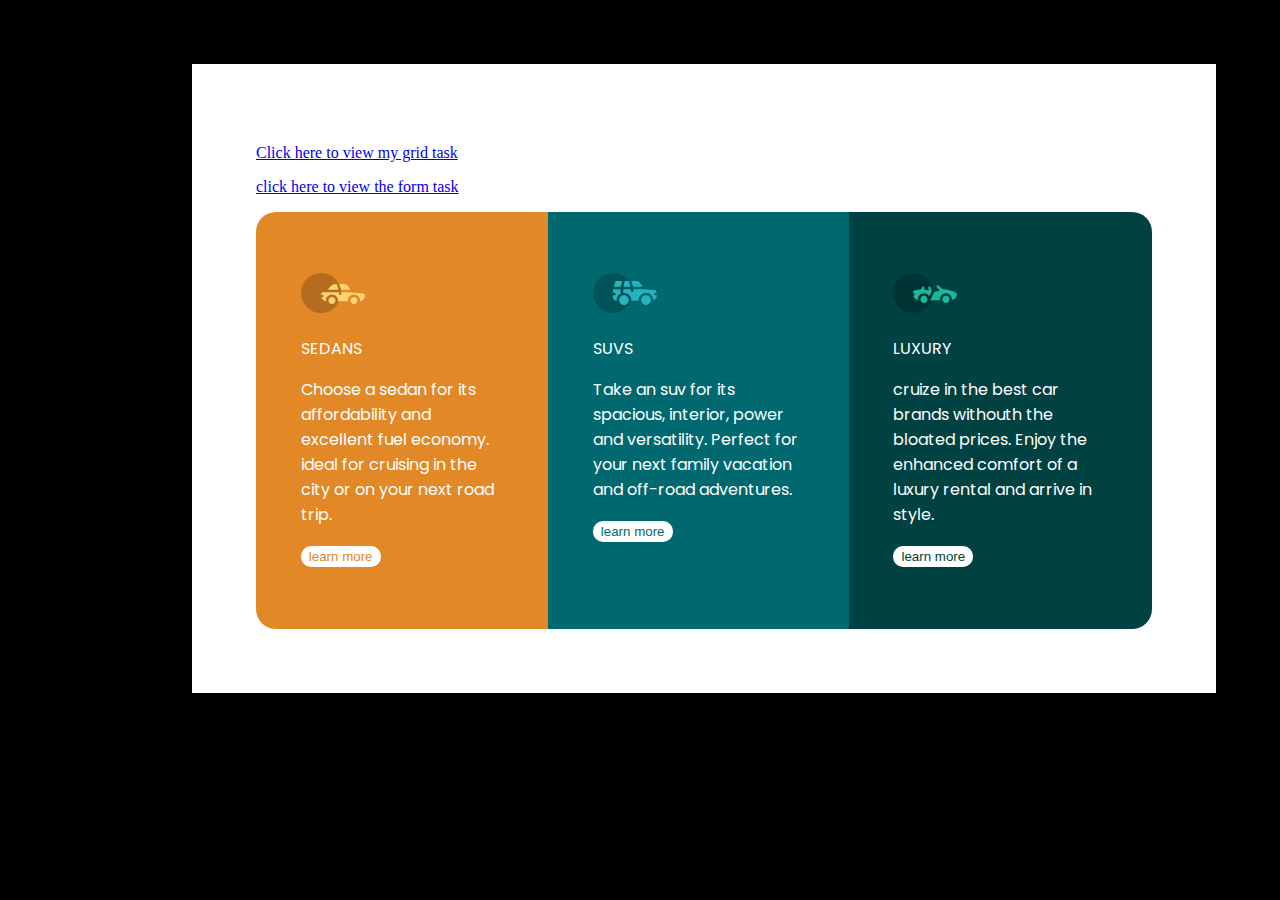
<file: index.html>
<!DOCTYPE html>
<html lang="en">

<head>
    <meta charset="UTF-8">
    <meta http-equiv="X-UA-Compatible" content="IE=edge">
    <meta name="viewport" content="width=device-width, initial-scale=1.0">
    <title>flexbox</title>
    <link rel="stylesheet" href="./style.css">
</head>

<body class="forflex">
    <main id="forflexmain">
        <p><a href="./grid.html">Click here to view my grid task</a></p>
        <p><a href="./index2.html">click here to view the form task</a></p>
        <div class="container">
            <div class="sedans">
                <p><img src="./icon-sedans.svg" alt="sedans"></p>
                <p>SEDANS</p>
                <p>Choose a sedan for its affordability and excellent fuel economy.
                    ideal for cruising in the city or on your next road trip.
                </p>
                <p>
                    <button>learn more</button>
                </p>
            </div>
            <div class="suvs">
                <p><img src="./icon-suvs.svg" alt="suvs"></p>
                <p>SUVS</p>
                <p>Take an suv for its spacious, interior, power and versatility. Perfect for
                    your next family vacation and off-road adventures.
                </p>
                <p><button>learn more</button></p>
            </div>
            <div class="luxury">
                <p><img src="./icon-luxury.svg" alt="luxury"></p>
                <p>LUXURY</p>
                <p>cruize in the best car brands withouth the bloated prices.
                    Enjoy the enhanced comfort of a luxury rental and arrive in style.
                </p>
                <p><button>learn more</button></p>
            </div>
        </div>
    </main>
</body>

</html>
</file>
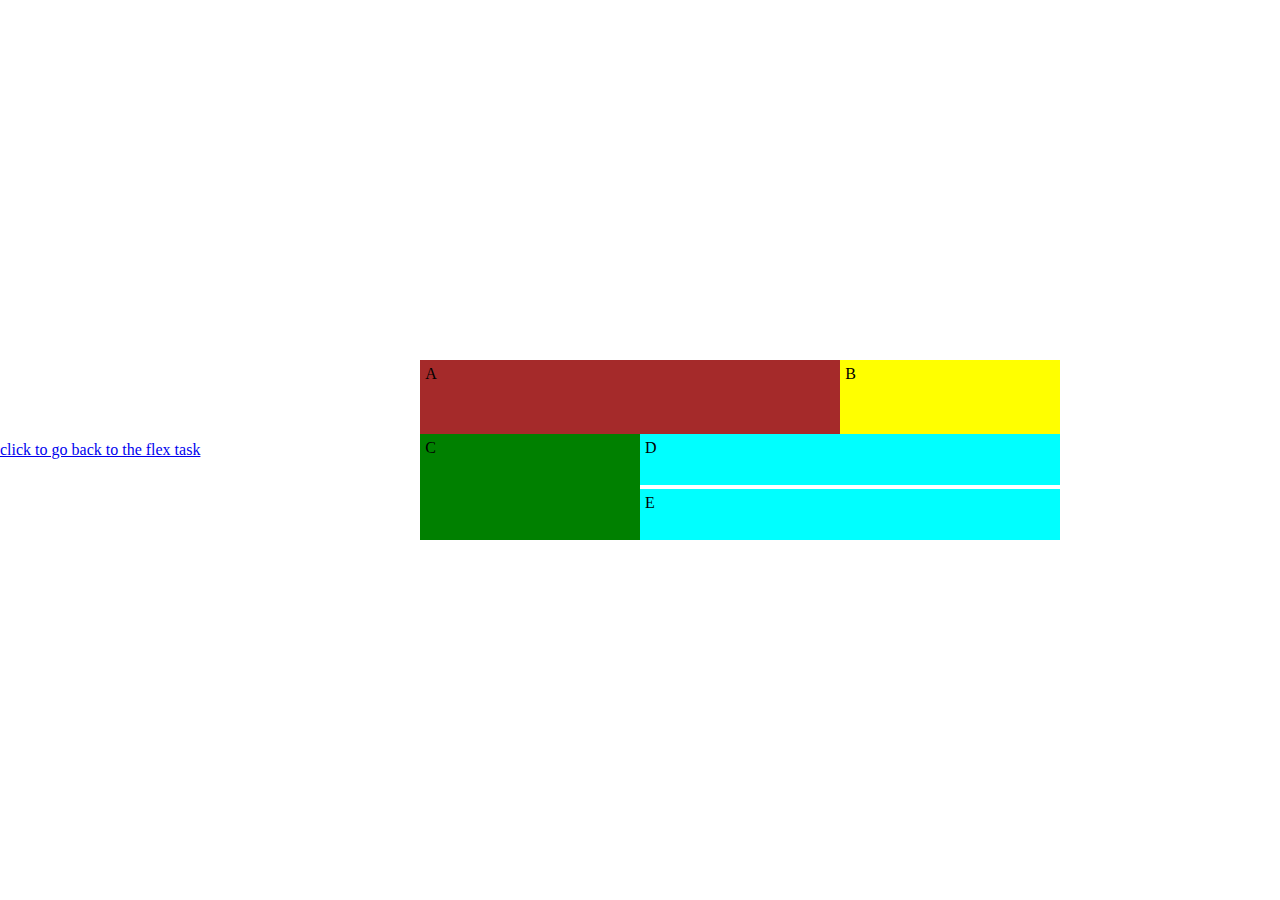
<file: grid.html>
<!DOCTYPE html>
<html lang="en">

<head>
    <meta charset="UTF-8">
    <meta http-equiv="X-UA-Compatible" content="IE=edge">
    <meta name="viewport" content="width=device-width, initial-scale=1.0">
    <title>grid</title>
    <link rel="stylesheet" href="grid.css">
</head>

<body>
    <p><a href="./index.html"> click to go back to the flex task</a></p>
    <main>
        <div class="item-A">A</div>
        <div class="item-B">B</div>
        <div class="item-C">C</div>
        <div class="item-D">D</div>
        <div class="item-E">E</div>
    </main>
</body>

</html>
</file>
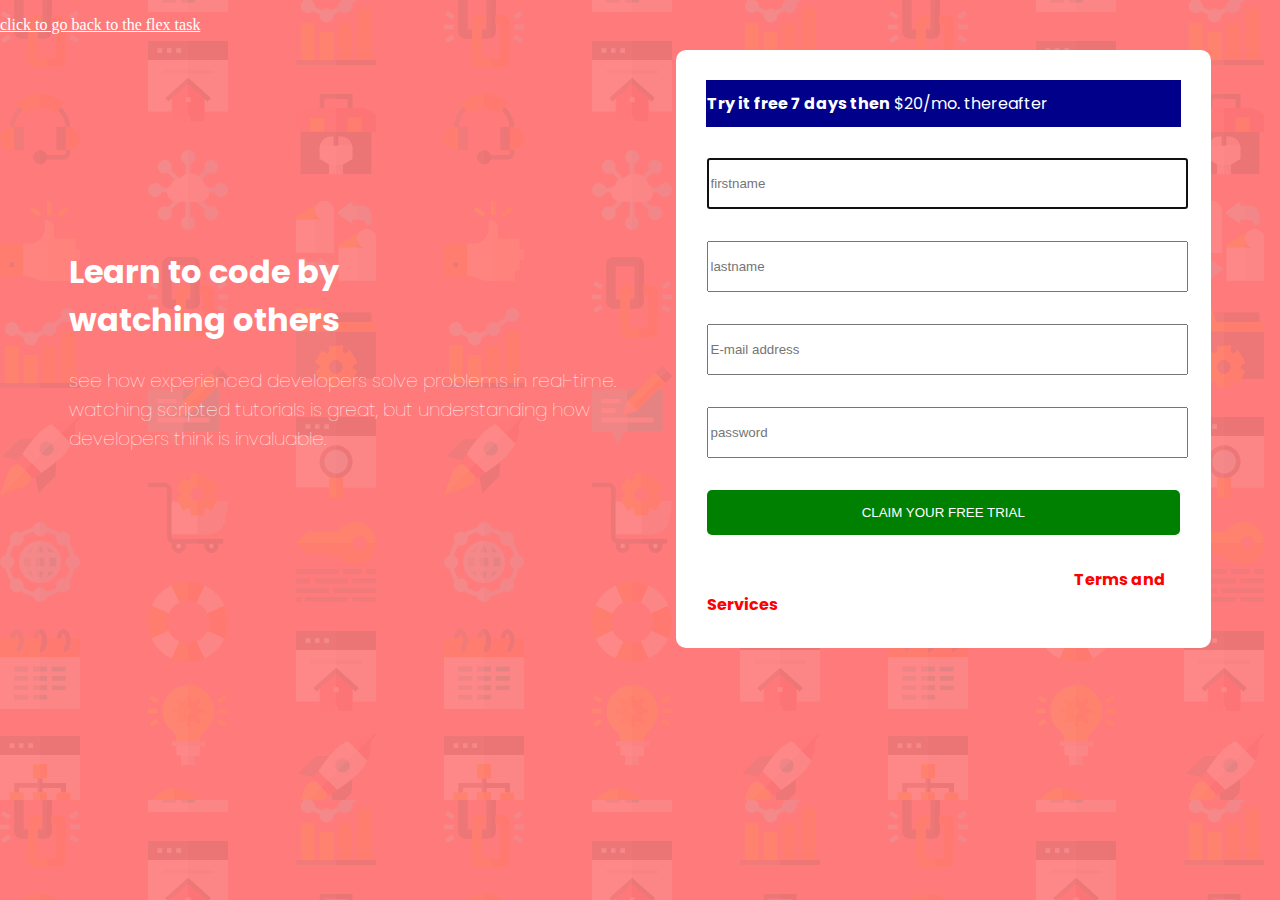
<file: index2.html>
<!DOCTYPE html>
<html lang="en">

<head>
    <meta charset="UTF-8">
    <meta http-equiv="X-UA-Compatible" content="IE=edge">
    <meta name="viewport" content="width=device-width, initial-scale=1.0">
    <title>media form</title>
    <link rel="stylesheet" href="media.css">
</head>

<body>
    <p><a href="./index.html"> click to go back to the flex task</a></p>
    <main>
        <div>
            <p>
            <h1>Learn to code by <br> watching others</h1>
            </p>
            <p>
            <h3>see how experienced developers solve problems in real-time. <br>watching scripted tutorials is great,
                but
                understanding how <br> developers think is invaluable.</h3>
            </p>
        </div>
        <div>
            <form action="#">
                <table>

                    <tr>
                        <td class="top"> <span> Try it free 7 days then</span> $20/mo. thereafter</td>
                    </tr>
                    <tr>
                        <td><input type="text" name="firstname" id="firstname" placeholder="firstname" required
                                autofocus></td>
                    </tr>
                    <tr>
                        <td><input type="text" name="lastname" id="lastname" placeholder="lastname" required autofocus>
                        </td>
                    </tr>
                    <tr>
                        <td><input type="email" name="E-mail" id="E-mail" placeholder="E-mail address" required
                                autofocus></td>
                    </tr>
                    <tr>
                        <td><input type="password" name="password" id="password" placeholder="password" required
                                autofocus title="Please include a valid password"></td>
                    </tr>
                    <tr>
                        <th> <button>CLAIM YOUR FREE TRIAL</button>
                        </th>
                    </tr>
                    <tr>
                        <td>by clicking the button, you are agreeing to our <span class="ts">Terms and Services </span>
                        </td>
                    </tr>

                </table>
            </form>
        </div>
    </main>
</body>

</html>
</file>
<file: style.css>
@import url('https://fonts.googleapis.com/css2?family=Poppins:ital@1&display=swap');
@font-face {
    font-family: 'Poppins',
        sans-serif;
    src: url('https://fonts.googleapis.com/css2?family=Poppins:ital@1&display=swap');
}

.forflex {
    padding: 0px;
    margin: 0px;
    box-sizing: border-box;
    background-color: black;
}

main {
    background-color: white;
    width: 70%;
    margin-top: 5%;
    padding: 5%;
    margin-left: auto;
    margin-right: 5%;
    margin-bottom: 5%;
}

.container {
    display: flex;
    border-radius: 20px;
    justify-content: center;
    overflow: hidden;
    color: white;
    font-family:'Poppins',
        sans-serif;
}

.sedans {
    background-color: hsl(31, 77%, 52%);
    padding: 5%;
}

.suvs {
    background-color: hsl(184, 100%, 22%);
    padding: 5%;
}

.luxury {
    background-color: hsl(179, 100%, 13%);
    padding: 5%;
}

.luxury button {
    color: hsl(179, 100%, 13%);
}

.sedans button {
    color: hsl(31, 77%, 52%);
}

.suvs button {
    color: hsl(184, 100%, 22%);
}

button {
    background-color: white;
    border-radius: 10px;
    border-style: solid;
    border-color: white;

}

button:hover {
    color: inherit;
    background-color: inherit;
    border-color: white;
}
</file>
<file: grid.css>
body {
    display: flex;
    place-items: center;
    min-height: 100vh;
    padding: 0%;
    margin: 0%;
    box-sizing: border-box;
}

main {
    display: grid;
    padding: 20px;
    grid-template-areas:
        "A A B"
        "A A B "
        "C D D"
        "C E E"
    ;
    margin: auto;

    width: 50%;
    height: 20vh;

}

.item-A {
    background-color: brown;
    padding: 5px;
    grid-area: A;


}

.item-B {
    background-color: yellow;
    padding: 5px;
    grid-area: B;
}

.item-C {
    background-color: green;
    padding: 5px;
    grid-area: C;
}

.item-D {
    background-color: cyan;
    padding: 5px;
    grid-area: D;
}

.item-E {
    background-color: cyan;
    margin-top: 4px;
    padding: 5px;
    grid-area: E;
}
</file>
<file: media.css>
@import url('https://fonts.googleapis.com/css2?family=Poppins:ital@0;1&display=swap');

@font-face {
    font-family: 'Poppins',
        sans-serif;
    src: url('https://fonts.googleapis.com/css2?family=Poppins:ital@0;1&display=swap');
}

body {
    padding: 0%;
    margin: 0%;
    border: 0%;
}

main {
    display: flex;
    justify-content: center;
    place-items: center;
    color: white;
    font-family: 'Poppins',
        sans-serif;
}

.ts {
    color: red
}

table {
    border: 0px;
    border-spacing: 30px;
    background-color: white;
    border-style: solid;
    border-radius: 10px;
    margin-left: 10%;

}

.no {
    border-spacing: 10px;
    background-color:darkblue;
    margin-bottom: 5%;
}

.top {
    background-color: darkblue;
    width: 10%;
    height: 5vh;
    color: white;
}

input {
    width: 100%;
    height: 5vh;
}

button {
    background-color: Green;
    width: 100%;
    height: 5vh;
    border-color: transparent;
    border-style: none;
    box-shadow: none;
    border-radius: 5px;
    color: white;
}

.white {
    color: grey;
}

h3 {
    font-weight: lighter;
}

span {
    font-weight: bold;
}

a:visited {
    color: white;
}

a {
    color: white;
}

@media screen and (max-width:1440px) {
    body {
        background-color: hsl(0, 100%, 74%);
        background-image: url(./bg-intro-desktop.png);
        background-attachment: fixed;
    }
}

@media screen and (max-width:375px) {
    body {
        background-color: hsl(0, 100%, 74%);
        background-image: url(./bg-intro-mobile.png);
        background-attachment: fixed;
        margin-left: 10%;
    }

    main {
        flex-direction: column;
    }

    #fortable {
        padding: 0%;
        margin: 0%;
        border: 0ch;
    }
}
</file>
